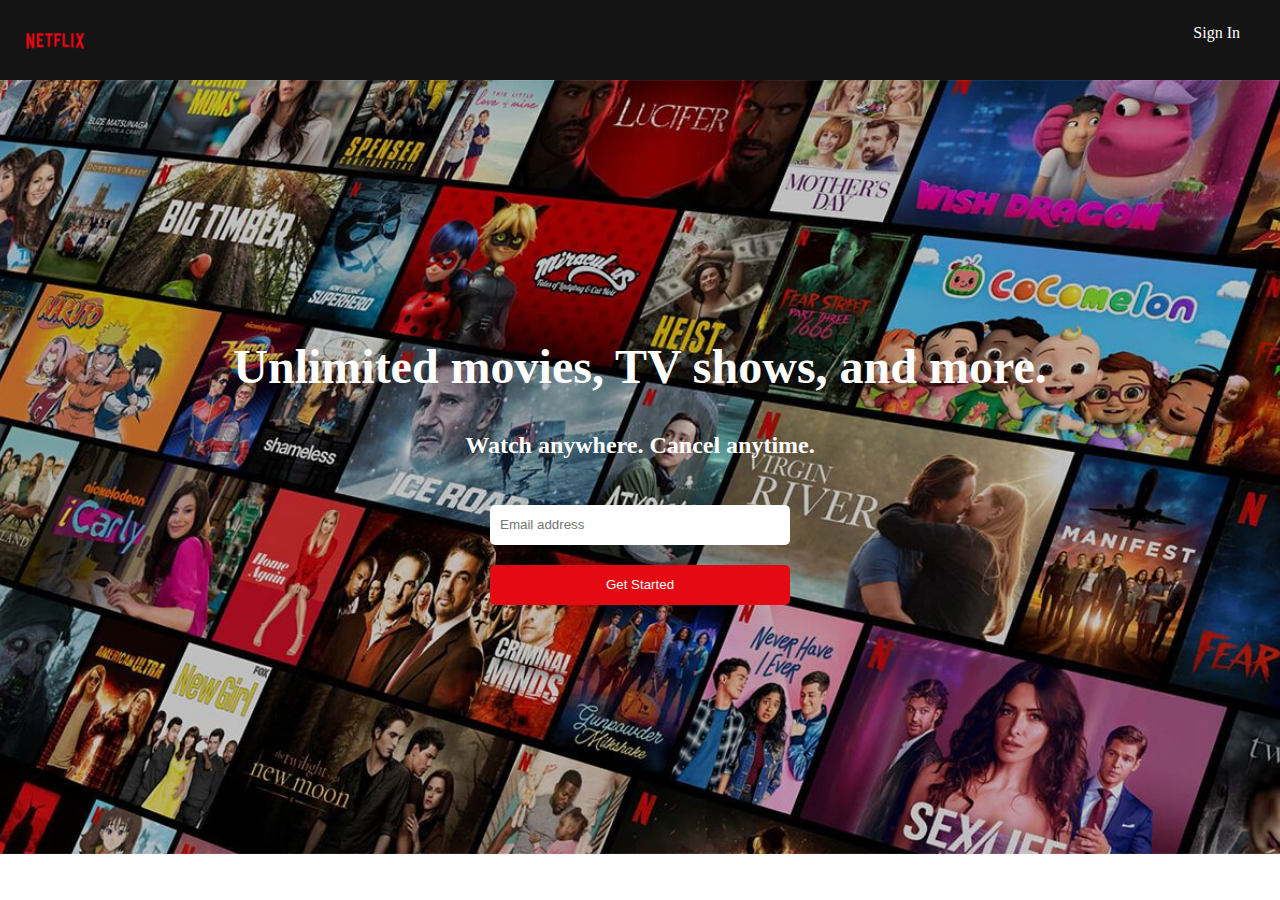
<file: Netflix_home/index.html>
<!DOCTYPE html>
<html lang="en">
    <head>
        <meta charset="UTF-8">
        <meta name="viewport" content="width=device-width", initial-scale="1.0">
        <title>Netflix home</title>
        <link rel="stylesheet" href="style.css">
    </head>
    <body>
        <header>
            <div class="logo">
                <img src="images/logo.png" alt="Netflix logo"/>
            </div>
            <nav>
                <ul>
                    <li><a href="#">Sign In</a></li>
                </ul>
            </nav>
        </header>
        <main>
            <section class="feature">
                <h1>Unlimited movies, TV shows, and more.</h1>
                <h2>Watch anywhere. Cancel anytime.</h2>
                <form action="#">
                    <input type="email" placeholder="Email address" required/>
                    <button type="submit">Get Started</button>
                </form>
            </section>
        </main>
    </body>
</html>
</file>
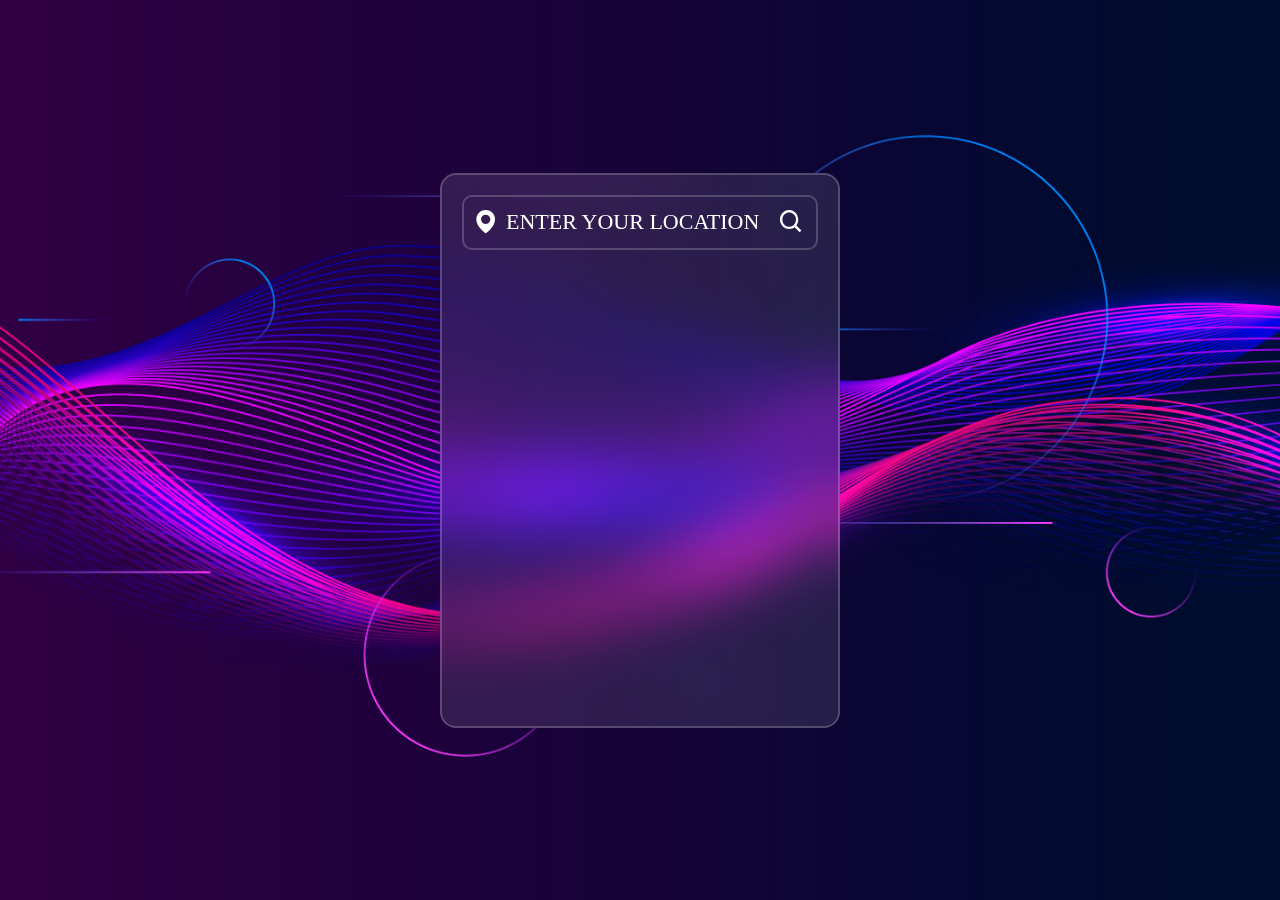
<file: Weather_website/index.html>
<!DOCTYPE html>
<html lang="en">
    <head>
        <meta charset="UTF-8">
        <meta name="viewport" content="width=device-width", initial-scale="1.0">
        <title>Weather Website</title>
        <link rel="stylesheet" href="style.css">
        <link href='https://unpkg.com/boxicons@2.1.4/css/boxicons.min.css' rel='stylesheet'>
    </head>
    <body>
        <div class="container">
            <div class="search-box">
                <i class='bx bxs-map'></i>
                <input type="text" placeholder="ENTER YOUR LOCATION">
                <button class="bx bx-search"></button>
            </div>

            <div class="weather-box">
                <div class="box">
                    <div class="info-weather">
                        <div class="weather">
                            <img src="images/cloud.png">
                            <p class="temperature">0<span>°C</span></p>
                            <p class="description">Broken Clouds</p>
                        </div>
                    </div>
                </div>
            </div>

            <div class="weather-details">
                <div class="humidity">
                    <i class="bx bx-water"></i>
                    <div class="text">
                        <div class="info-humidity">
                            <span>0%</span>
                        </div>
                        <p>Humidity</p>
                    </div>
                </div>

                <div class="wind">
                    <i class="bx bx-wind"></i>
                    <div class="text">
                        <div class="info-wind">
                            <span>0km/h</span>
                        </div>
                        <p>Wind Speed</p>
                    </div>
                </div>
            </div>

            <div class="not-found">
                <div class="box">
                    <img src="images/404.png">
                    <p>Oops! Location not found!</p>
                </div>
            </div>
        </div>
        <script src="main.js"></script>
    </body>
</html>
</file>
<file: Netflix_home/style.css>
* {
    margin: 0;
    padding: 0;
    box-sizing: border-box;
}

body {
    font-family: 'Times New Roman', Times, serif;
    line-height: 1.6;
}

a {
    text-decoration: none;
    color: #fff;
}

header {
    display: flex;
    justify-content: space-between;
    padding: 20px;
    background-color: #141414;
}

.logo {
    display: flex;
    align-items: center;
}

.logo img {
    height: 40px;
}

nav ul {
    display: flex;
    list-style: none;
}

nav ul li {
    margin-right: 20px;
}

.feature {
    height: 86vh;
    background-image: url('images/background.jpg');
    background-size: cover;
    background-position: center;
    display: flex;
    flex-direction: column;
    justify-content: center;
    align-items: center;
    text-align: center;
    padding: 0 20px;
}

.feature h1 {
    font-size: 48px;
    color: #fff;
    margin-bottom: 20px;
}

.feature h2 {
    font-size: 24px;
    color: #fff;
    margin-bottom: 40px;
}

.feature form {
    display: flex;
    flex-direction: column;
    align-items: center;
}

.feature input {
    width: 300px;
    height: 40px;
    border: none;
    border-radius: 5px;
    padding: 0 10px;
    margin-bottom: 20px;
}

.feature button {
    width: 300px;
    height: 40px;
    background-color: #e50914;
    border: none;
    border-radius: 5px;
    color: #fff;
    cursor: pointer;
}
</file>
<file: Weather_website/style.css>
@import url("https://fonts.googleapis.com/css2?family=Poppins:wght@300;400;500;600;700;800;900&display=swap");

* {
    margin: 0;
    padding: 0;
    box-sizing: border-box;
    font-family: 'Times New Roman', Times, serif;
}

body {
    display: flex;
    justify-content: center;
    align-items: center;
    min-height: 100vh;
    background: url('images/background.jpg');
    background-size: cover;
    background-position: center;
}

.container {
    position: relative;
    width: 400px;
    height: 555px;
    background: rgba(255, 255, 255, .1);
    backdrop-filter: blur(30px);
    border: 2px solid rgba(255, 255, 255, .2);
    border-radius: 16px;
    padding: 20px;
    color: #fff;
}

.search-box {
    position: relative;
    width: 100%;
    height: 55px;
    display: flex;
    align-items: center; 
}

.search-box i {
    position: absolute;
    left: 10px;
    font-size: 28px;

}

.search-box input {
    position: absolute;
    width: 100%;
    height: 100%;
    background: transparent;
    border: 2px solid rgba(255, 255, 255, .2);
    outline: none;
    border-radius: 10px;
    font-size: 22px;
    color: #fff;
    text-transform: uppercase;
    font-weight: 500;
    padding: 0 48px 0 42px;
}

.search-box input::placeholder {
    color: #fff;
    text-transform: capitalize;
}

.search-box button {
    position: absolute;
    right: 0;
    width: 40px;
    height: 100%;
    background: transparent;
    border: none;
    outline: none;
    font-size: 28px;
    color: #fff;
    padding: 0 40px 0 5px;
    cursor: pointer;
}

.weather-box {
    text-align: center;
    margin: 40px 0;
}

.weather-box,
.weather-details,
.not-found {
    visibility: hidden;
}

.weather-box.active,
.weather-details.active,
.not-found.active {
    visibility: visible;
}

.weather-box img {
    width: 60%;

}

.weather-box .temperature {
    position: relative;
    font-size: 64px;
    line-height: 1;
    font-weight: 700;
    margin: 20px 0 6px -30px;
}

.weather-box .temperature span {
    position: absolute;
    font-size: 24px;
    margin-left: 4px;
}

.weather-box .description {
    font-size: 22px;
    font-family: 500;
    text-transform: capitalize;
}

.weather-details {
    position: absolute;
    bottom: 40px;
    left: 0;
    width: 100%;
    padding: 0 20px;
    display: flex;
}

.weather-details .humidity,
.weather-details .wind {
    display: flex;
    align-items: center;
    width: 50%;
}

.weather-details .humidity {
    padding-left: 20px;
    justify-content: flex-start;
}

.weather-details .wind {
    padding-right: 20px;
    justify-content: flex-end;
}

.weather-details i {
    font-size: 56px;
    margin-right: 10px;
}

.weather-details span {
    display: inline-block;
    font-size: 22px;
    font-weight: 500;
}

.weather-details p {
    font-size: 14px;
    font-weight: 500;
}

.not-found {
    position: absolute;
    top: 0;
    left: 0;
    width: 100%;
    text-align: center;
    margin-top: 110px;
}

.not-found img {
    width: 65%;
}

.not-found p {
    font-size: 22px;
    font-weight: 500;
    margin-top: 12px;
}
</file>
